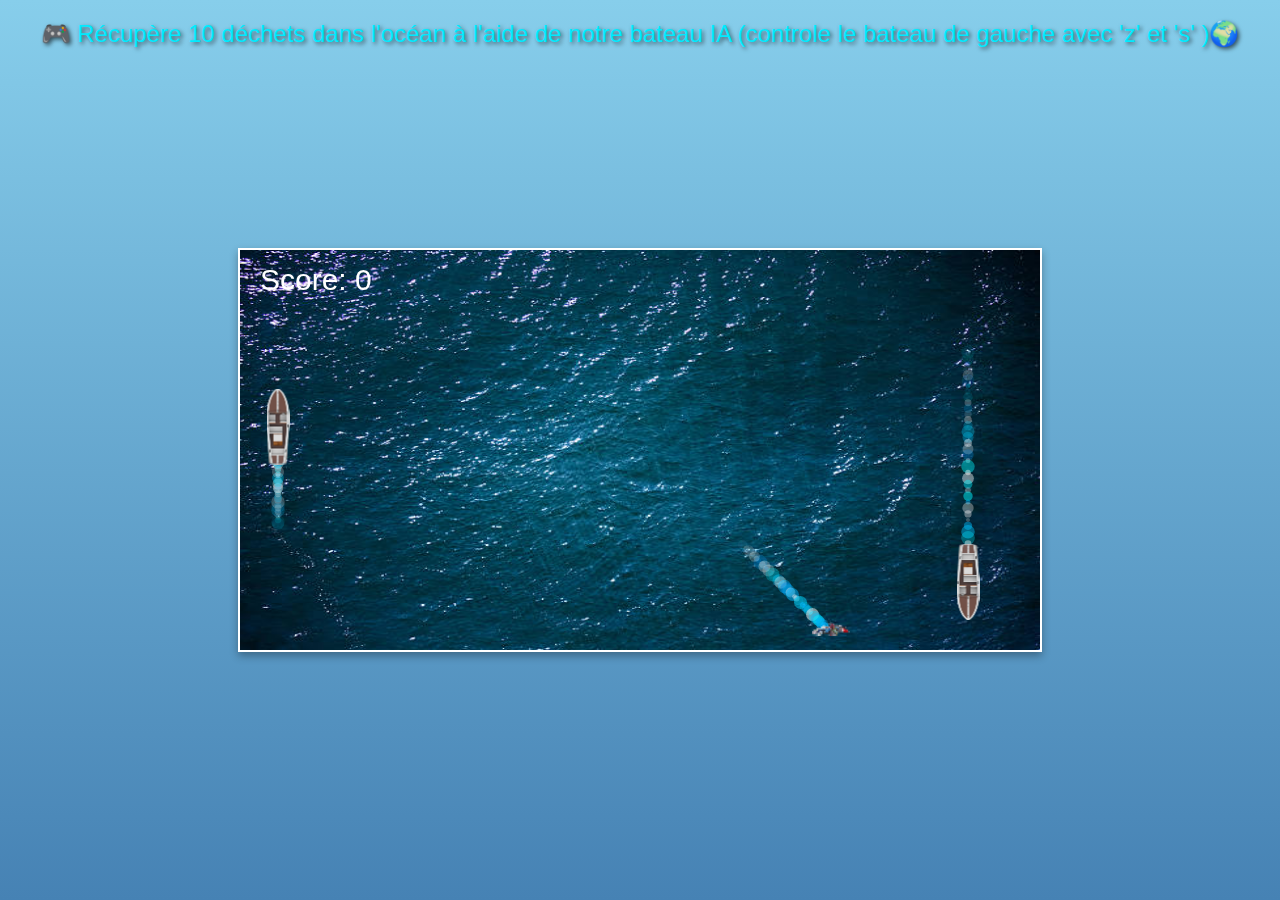
<file: captcha.html>
<!DOCTYPE html>
<html lang="fr">
<head>
  <meta charset="UTF-8">
  <meta name="viewport" content="width=device-width, initial-scale=1.0">
  <meta name="description" content="Clean the River CAPTCHA - A fun interactive game for CAPTCHA verification.">
  <title>Clean the River CAPTCHA</title>
  <link rel="stylesheet" href="style_cha.css">
</head>
<body>
  <div id="instruction">🎮 Récupère 10 déchets dans l'océan à l'aide de notre bateau IA (controle le bateau de gauche avec 'z' et 's' )🌍</div> <!-- Consigne affichée ici -->
  <canvas id="gameCanvas" aria-label="Game canvas for Clean the River"></canvas>
  <div id="captchaResult" class="hidden">
    🎉 Great Job! CAPTCHA Passed! 🎉
    <button id="restartButton" class="hidden">Restart</button>
    <button id="validateButton" class="hidden">Validate</button> <!-- Nouveau bouton Valider -->
    <button id="continueButton" class="hidden">Continue</button> <!-- Nouveau bouton Continuer -->
  </div>
  <script src="cha.js"></script>
</body>
</html>
</file>
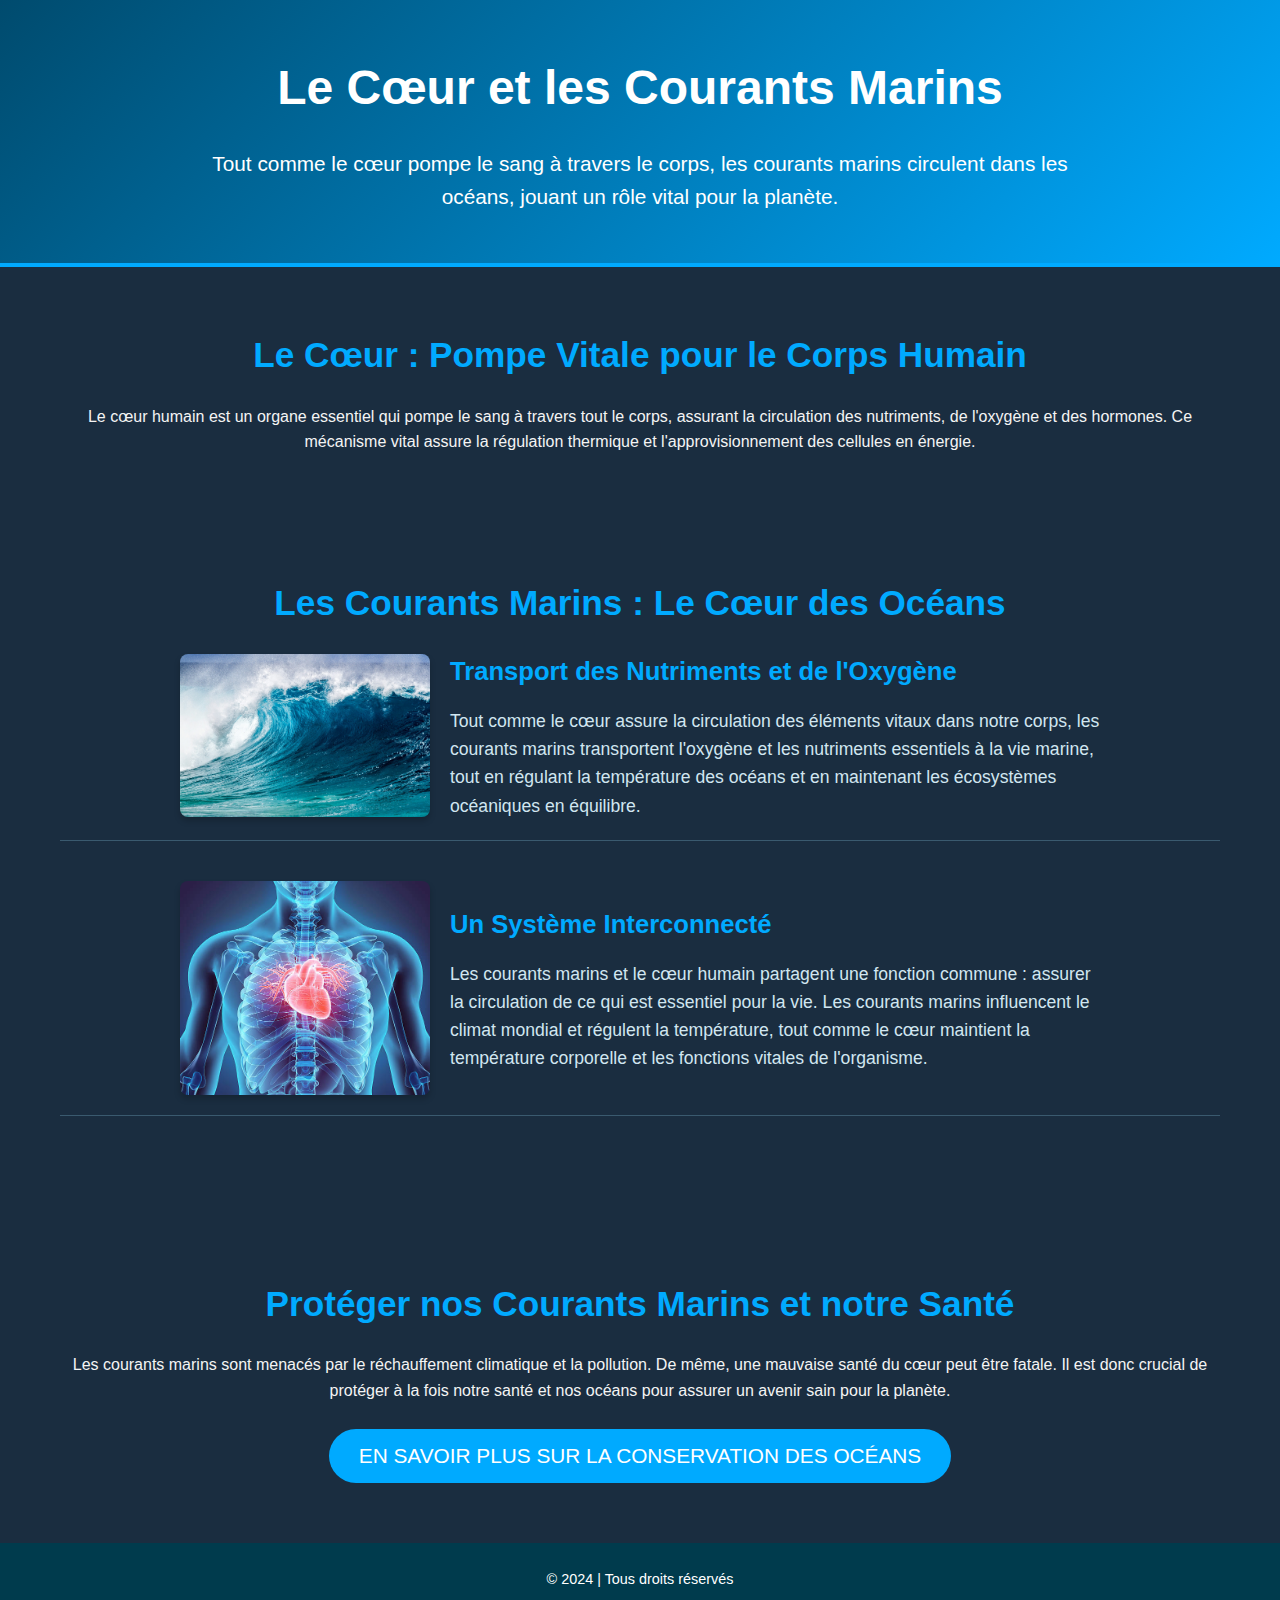
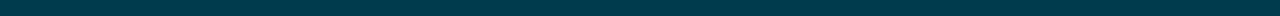
<file: coeur.html>
<!DOCTYPE html>
<html lang="fr">
<head>
    <meta charset="UTF-8">
    <meta name="viewport" content="width=device-width, initial-scale=1.0">
    <meta name="description" content="Les courants marins et le cœur humain : des systèmes vitaux pour la planète et les êtres vivants. Découvrez comment ils interagissent pour maintenir la vie sur Terre.">
    <title>Le Cœur et les Courants Marins</title>
    <link rel="stylesheet" href="coeur.css">
</head>
<body>
    <header>
        <div class="header-content">
            <h1>Le Cœur et les Courants Marins</h1>
            <p>Tout comme le cœur pompe le sang à travers le corps, les courants marins circulent dans les océans, jouant un rôle vital pour la planète.</p>
        </div>
    </header>

    <section class="intro">
        <h2>Le Cœur : Pompe Vitale pour le Corps Humain</h2>
        <p>Le cœur humain est un organe essentiel qui pompe le sang à travers tout le corps, assurant la circulation des nutriments, de l'oxygène et des hormones. Ce mécanisme vital assure la régulation thermique et l'approvisionnement des cellules en énergie.</p>
    </section>

    <section class="parallel">
        <h2>Les Courants Marins : Le Cœur des Océans</h2>
        <div class="fact">
            <img src="assets/images/currents.jpg" alt="Courants marins">
            <div class="fact-text">
                <h3>Transport des Nutriments et de l'Oxygène</h3>
                <p>Tout comme le cœur assure la circulation des éléments vitaux dans notre corps, les courants marins transportent l'oxygène et les nutriments essentiels à la vie marine, tout en régulant la température des océans et en maintenant les écosystèmes océaniques en équilibre.</p>
            </div>
        </div>
        <div class="fact">
            <img src="assets/images/heart-ocean.jpg" alt="Cœur et Océan">
            <div class="fact-text">
                <h3>Un Système Interconnecté</h3>
                <p>Les courants marins et le cœur humain partagent une fonction commune : assurer la circulation de ce qui est essentiel pour la vie. Les courants marins influencent le climat mondial et régulent la température, tout comme le cœur maintient la température corporelle et les fonctions vitales de l'organisme.</p>
            </div>
        </div>
    </section>

    <section class="conservation">
        <h2>Protéger nos Courants Marins et notre Santé</h2>
        <p>Les courants marins sont menacés par le réchauffement climatique et la pollution. De même, une mauvaise santé du cœur peut être fatale. Il est donc crucial de protéger à la fois notre santé et nos océans pour assurer un avenir sain pour la planète.</p>
        <a href="https://www.raceforwater.org/fr/" target="_blank">
            <button>En savoir plus sur la conservation des océans</button>
        </a>
    </section>

    <footer>
        <p>&copy; 2024 | Tous droits réservés</p>
    </footer>
</body>
</html>
</file>
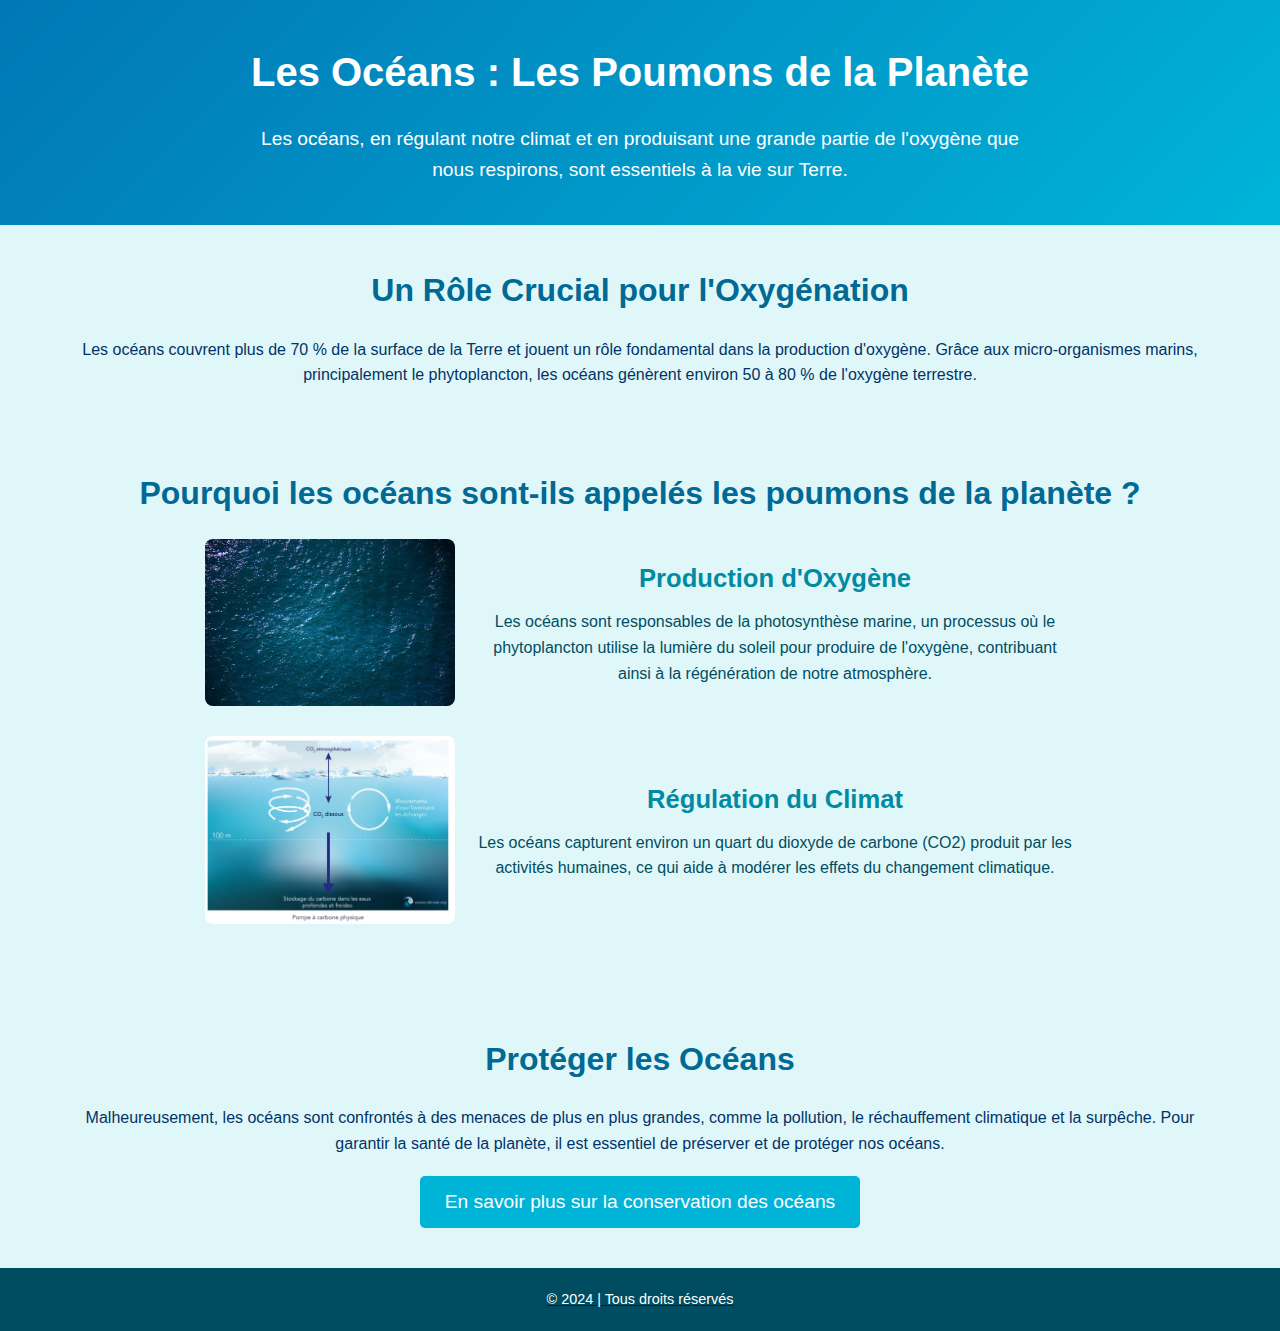
<file: index_1.html>
<!DOCTYPE html>
<html lang="fr">
<head>
    <meta charset="UTF-8">
    <meta name="viewport" content="width=device-width, initial-scale=1.0">
    <meta name="description" content="Les océans sont les poumons de la planète. Découvrez pourquoi ils jouent un rôle crucial dans la régulation de notre climat et la production d'oxygène.">
    <title>Les Océans : Les Poumons de la Planète</title>
    <link rel="stylesheet" href="style_1.css">
</head>
<body>
    <header>
        <div class="header-content">
            <h1>Les Océans : Les Poumons de la Planète</h1>
            <p>Les océans, en régulant notre climat et en produisant une grande partie de l'oxygène que nous respirons, sont essentiels à la vie sur Terre.</p>
        </div>
    </header>

    <section class="intro">
        <h2>Un Rôle Crucial pour l'Oxygénation</h2>
        <p>Les océans couvrent plus de 70 % de la surface de la Terre et jouent un rôle fondamental dans la production d'oxygène. Grâce aux micro-organismes marins, principalement le phytoplancton, les océans génèrent environ 50 à 80 % de l'oxygène terrestre.</p>
    </section>

    <section class="ocean-facts">
        <h2>Pourquoi les océans sont-ils appelés les poumons de la planète ?</h2>
        <div class="fact">
            <img src="assets/images/background.jpg" alt="Océan">
            <div class="fact-text">
                <h3>Production d'Oxygène</h3>
                <p>Les océans sont responsables de la photosynthèse marine, un processus où le phytoplancton utilise la lumière du soleil pour produire de l'oxygène, contribuant ainsi à la régénération de notre atmosphère.</p>
            </div>
        </div>
        <div class="fact">
            <img src="assets/images/carbon-capture.jpg" alt="Absorption du dioxyde de carbone">
            <div class="fact-text">
                <h3>Régulation du Climat</h3>
                <p>Les océans capturent environ un quart du dioxyde de carbone (CO2) produit par les activités humaines, ce qui aide à modérer les effets du changement climatique.</p>
            </div>
        </div>
    </section>

    <section class="conservation">
        <h2>Protéger les Océans</h2>
        <p>Malheureusement, les océans sont confrontés à des menaces de plus en plus grandes, comme la pollution, le réchauffement climatique et la surpêche. Pour garantir la santé de la planète, il est essentiel de préserver et de protéger nos océans.</p>
        <a href="https://www.raceforwater.org/fr/" target="_blank">
            <button>En savoir plus sur la conservation des océans</button>
    </section>

    <footer>
        <p>&copy; 2024 | Tous droits réservés </p>
    </footer>
</body>
</html>
</file>
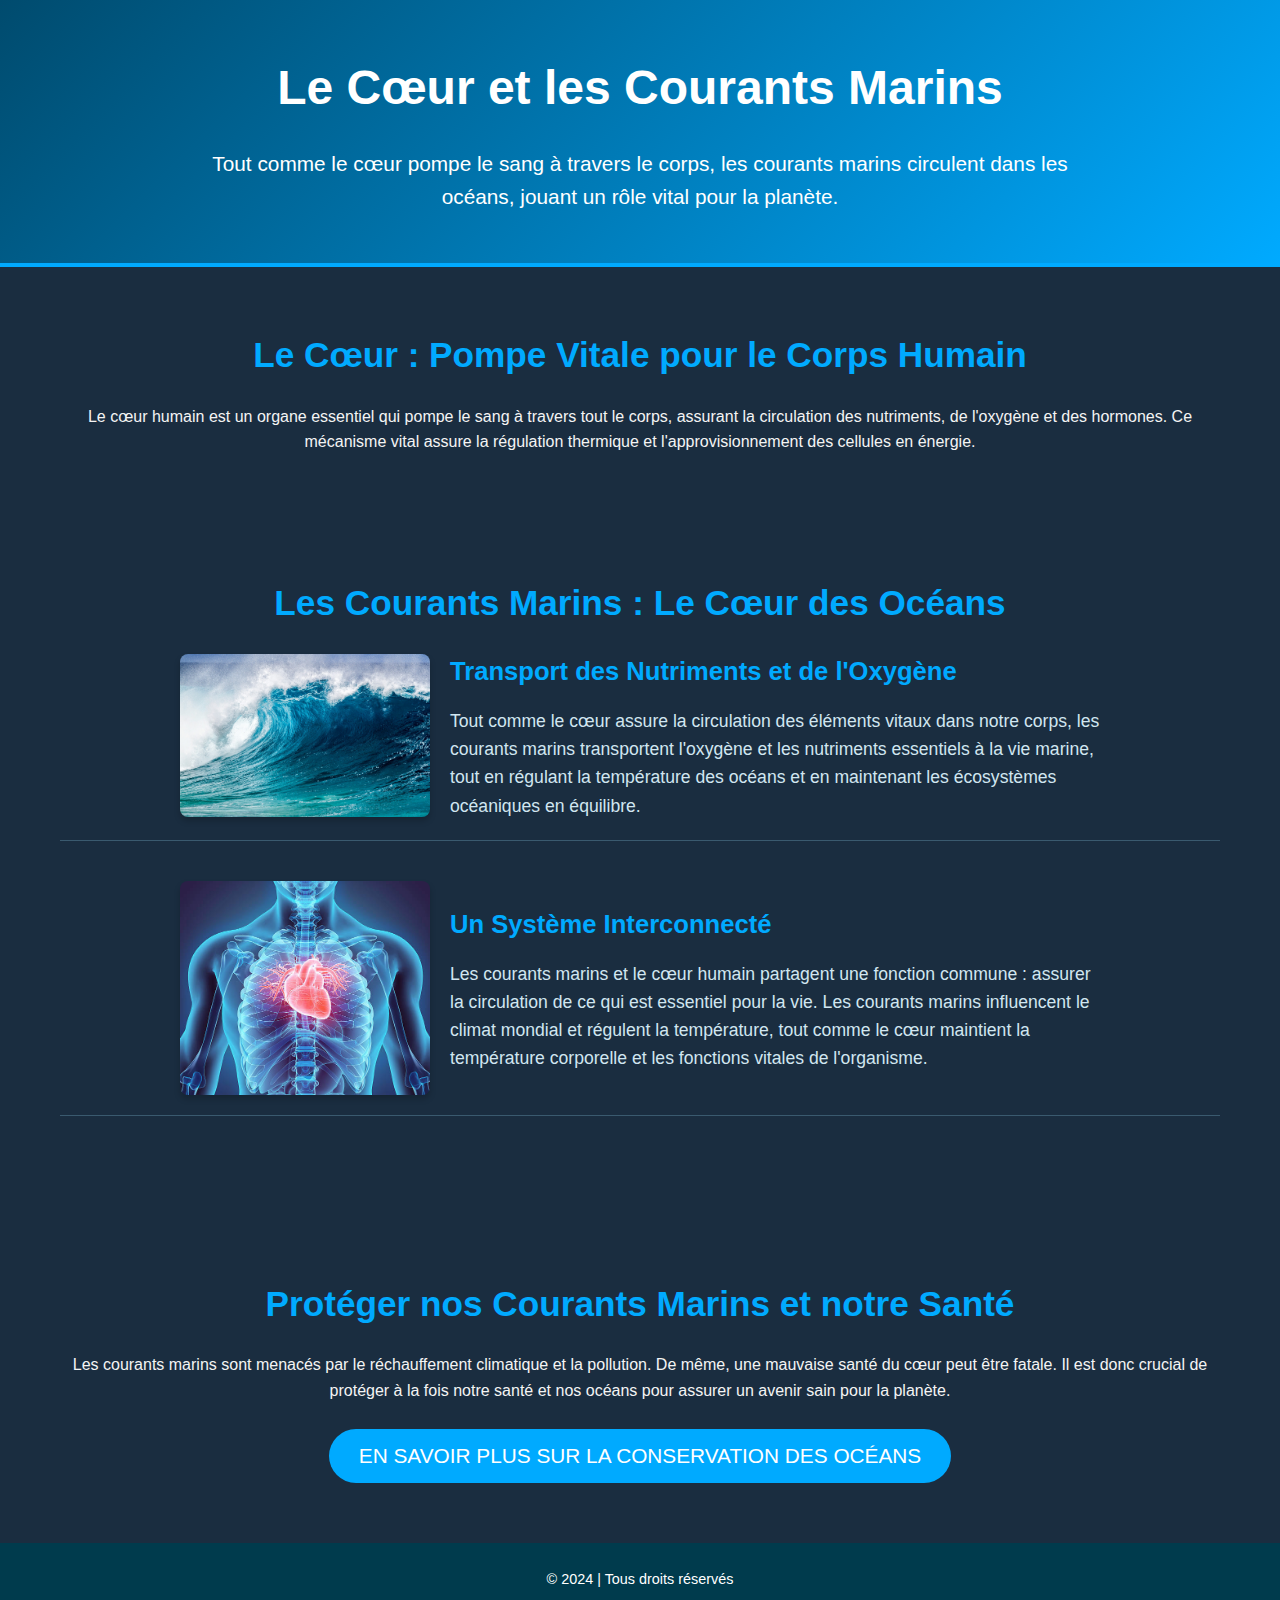
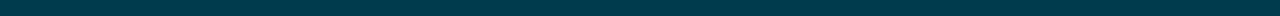
<file: index_2.html>
<!DOCTYPE html>
<html lang="fr">
<head>
    <meta charset="UTF-8">
    <meta name="viewport" content="width=device-width, initial-scale=1.0">
    <meta name="description" content="Les courants marins et le cœur humain : des systèmes vitaux pour la planète et les êtres vivants. Découvrez comment ils interagissent pour maintenir la vie sur Terre.">
    <title>Le Cœur et les Courants Marins</title>
    <link rel="stylesheet" href="style_2.css">
</head>
<body>
    <header>
        <div class="header-content">
            <h1>Le Cœur et les Courants Marins</h1>
            <p>Tout comme le cœur pompe le sang à travers le corps, les courants marins circulent dans les océans, jouant un rôle vital pour la planète.</p>
        </div>
    </header>

    <section class="intro">
        <h2>Le Cœur : Pompe Vitale pour le Corps Humain</h2>
        <p>Le cœur humain est un organe essentiel qui pompe le sang à travers tout le corps, assurant la circulation des nutriments, de l'oxygène et des hormones. Ce mécanisme vital assure la régulation thermique et l'approvisionnement des cellules en énergie.</p>
    </section>

    <section class="parallel">
        <h2>Les Courants Marins : Le Cœur des Océans</h2>
        <div class="fact">
            <img src="assets/images/currents.jpg" alt="Courants marins">
            <div class="fact-text">
                <h3>Transport des Nutriments et de l'Oxygène</h3>
                <p>Tout comme le cœur assure la circulation des éléments vitaux dans notre corps, les courants marins transportent l'oxygène et les nutriments essentiels à la vie marine, tout en régulant la température des océans et en maintenant les écosystèmes océaniques en équilibre.</p>
            </div>
        </div>
        <div class="fact">
            <img src="assets/images/heart-ocean.jpg" alt="Cœur et Océan">
            <div class="fact-text">
                <h3>Un Système Interconnecté</h3>
                <p>Les courants marins et le cœur humain partagent une fonction commune : assurer la circulation de ce qui est essentiel pour la vie. Les courants marins influencent le climat mondial et régulent la température, tout comme le cœur maintient la température corporelle et les fonctions vitales de l'organisme.</p>
            </div>
        </div>
    </section>

    <section class="conservation">
        <h2>Protéger nos Courants Marins et notre Santé</h2>
        <p>Les courants marins sont menacés par le réchauffement climatique et la pollution. De même, une mauvaise santé du cœur peut être fatale. Il est donc crucial de protéger à la fois notre santé et nos océans pour assurer un avenir sain pour la planète.</p>
        <a href="https://www.raceforwater.org/fr/" target="_blank">
            <button>En savoir plus sur la conservation des océans</button>
        </a>
    </section>

    <footer>
        <p>&copy; 2024 | Tous droits réservés</p>
    </footer>
</body>
</html>
</file>
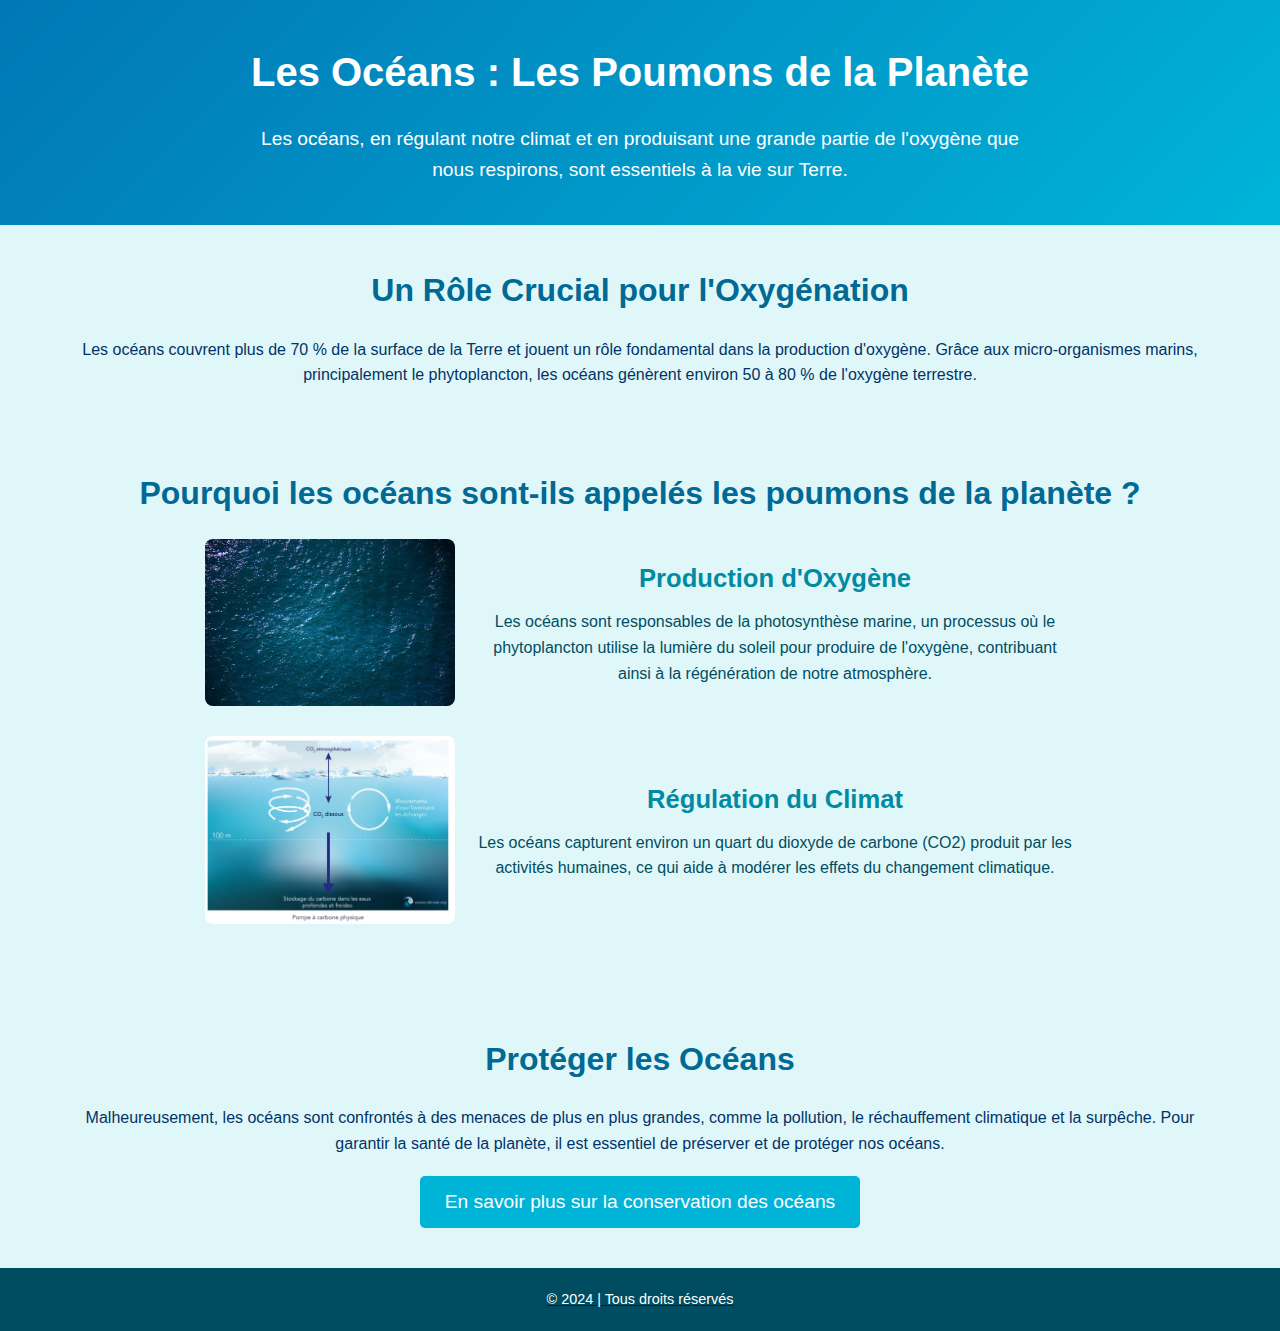
<file: poumon.html>
<!DOCTYPE html>
<html lang="fr">
<head>
    <meta charset="UTF-8">
    <meta name="viewport" content="width=device-width, initial-scale=1.0">
    <meta name="description" content="Les océans sont les poumons de la planète. Découvrez pourquoi ils jouent un rôle crucial dans la régulation de notre climat et la production d'oxygène.">
    <title>Les Océans : Les Poumons de la Planète</title>
    <link rel="stylesheet" href="poumon.css">
</head>
<body>
    <header>
        <div class="header-content">
            <h1>Les Océans : Les Poumons de la Planète</h1>
            <p>Les océans, en régulant notre climat et en produisant une grande partie de l'oxygène que nous respirons, sont essentiels à la vie sur Terre.</p>
        </div>
    </header>

    <section class="intro">
        <h2>Un Rôle Crucial pour l'Oxygénation</h2>
        <p>Les océans couvrent plus de 70 % de la surface de la Terre et jouent un rôle fondamental dans la production d'oxygène. Grâce aux micro-organismes marins, principalement le phytoplancton, les océans génèrent environ 50 à 80 % de l'oxygène terrestre.</p>
    </section>

    <section class="ocean-facts">
        <h2>Pourquoi les océans sont-ils appelés les poumons de la planète ?</h2>
        <div class="fact">
            <img src="assets/images/background.jpg" alt="Océan">
            <div class="fact-text">
                <h3>Production d'Oxygène</h3>
                <p>Les océans sont responsables de la photosynthèse marine, un processus où le phytoplancton utilise la lumière du soleil pour produire de l'oxygène, contribuant ainsi à la régénération de notre atmosphère.</p>
            </div>
        </div>
        <div class="fact">
            <img src="assets/images/carbon-capture.jpg" alt="Absorption du dioxyde de carbone">
            <div class="fact-text">
                <h3>Régulation du Climat</h3>
                <p>Les océans capturent environ un quart du dioxyde de carbone (CO2) produit par les activités humaines, ce qui aide à modérer les effets du changement climatique.</p>
            </div>
        </div>
    </section>

    <section class="conservation">
        <h2>Protéger les Océans</h2>
        <p>Malheureusement, les océans sont confrontés à des menaces de plus en plus grandes, comme la pollution, le réchauffement climatique et la surpêche. Pour garantir la santé de la planète, il est essentiel de préserver et de protéger nos océans.</p>
        <a href="https://www.raceforwater.org/fr/" target="_blank">
            <button>En savoir plus sur la conservation des océans</button>
    </section>

    <footer>
        <p>&copy; 2024 | Tous droits réservés </p>
    </footer>
</body>
</html>
</file>
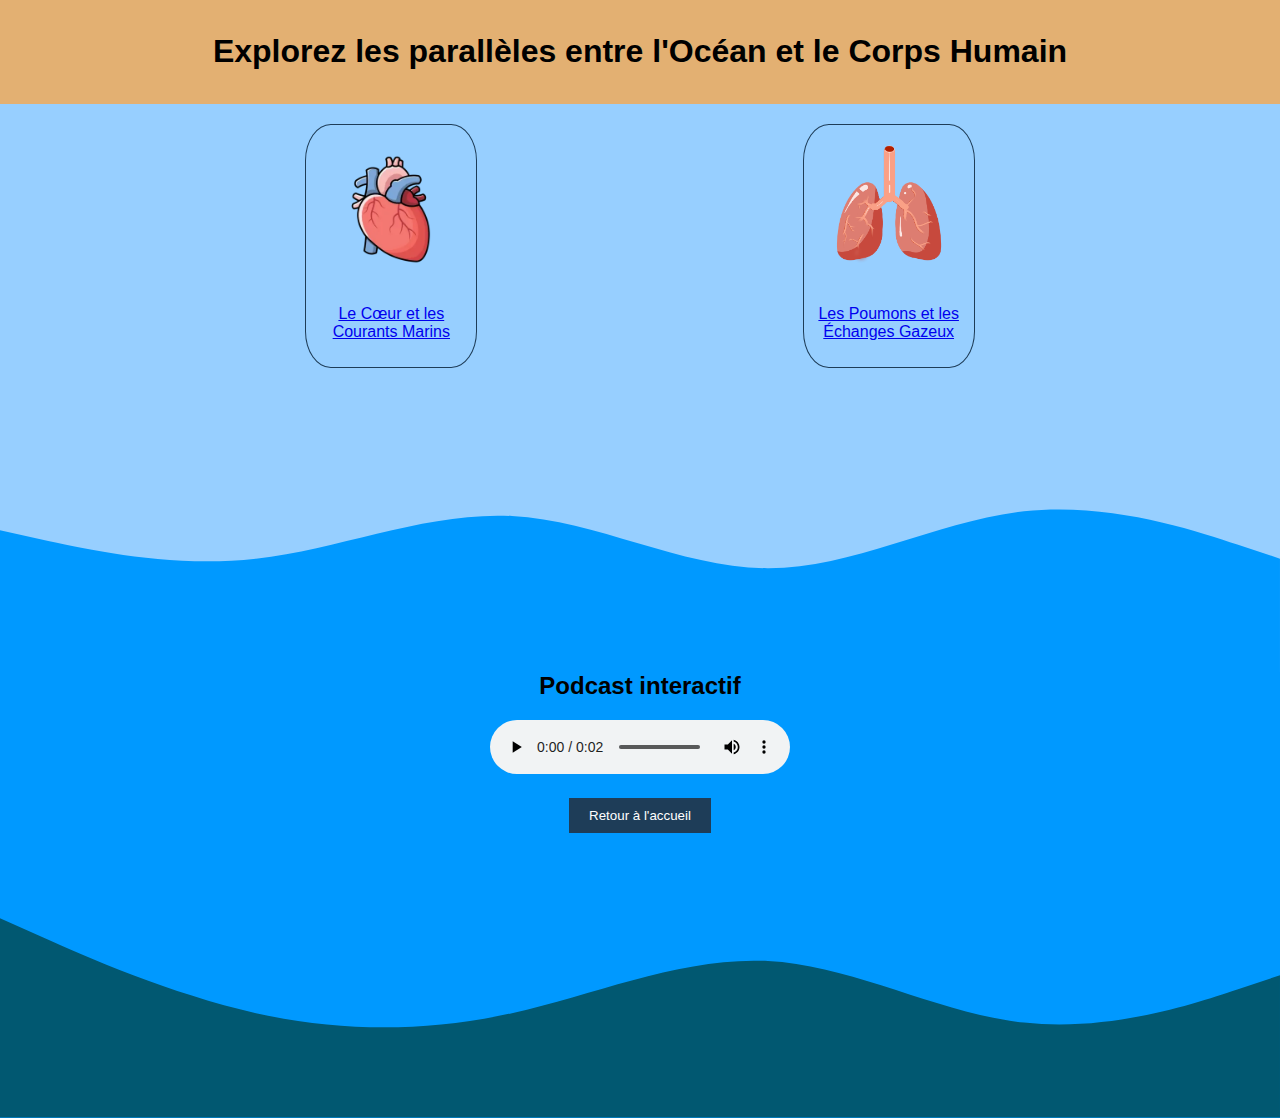
<file: presentations.html>
<!DOCTYPE html>
<html lang="fr">
<head>
  <meta charset="UTF-8">
  <meta name="viewport" content="width=device-width, initial-scale=1.0">
  <title>Les parallèles entre le corps humain et l'océan</title>
  <link rel="stylesheet" href="presentation.css"> <!-- Lien vers le fichier CSS -->
</head>
<body>
  <div class="presentation-container">
    <div class="titre">
      <h1>Explorez les parallèles entre l'Océan et le Corps Humain</h1>
    </div>
    <div class="interactive-elements">
      <!-- Cœur et Courants Marins - Lien vers index_1.html -->
      <a href="coeur.html" class="item" id="coeur">
        <img src="assets/icons/coeur.png" alt="Coeur">
        <p>Le Cœur et les Courants Marins</p>
      </a>
      <!-- Poumons et Échanges Gazeux - Lien vers index_2.html -->
      <a href="poumon.html" class="item" id="poumons">
        <img src="assets/icons/poumons.png" alt="Poumons">
        <p>Les Poumons et les Échanges Gazeux</p>
      </a>
    </div>

    <svg xmlns="http://www.w3.org/2000/svg" viewBox="0 0 1440 320">
      <path fill="#0099ff" fill-opacity="1" d="M0,160L48,170.7C96,181,192,203,288,192C384,181,480,139,576,144C672,149,768,203,864,202.7C960,203,1056,149,1152,138.7C1248,128,1344,160,1392,176L1440,192L1440,320L1392,320C1344,320,1248,320,1152,320C1056,320,960,320,864,320C768,320,672,320,576,320C480,320,384,320,288,320C192,320,96,320,48,320L0,320Z"></path>
    </svg>

    <div class="audio-container">
      <h2>Podcast interactif</h2>
      <audio controls>
        <source src="assets/audio/podcast.mp3" type="audio/mp3">
        Votre navigateur ne supporte pas l'élément audio.
      </audio>
      <button onclick="window.location.href='index.html'">Retour à l'accueil</button>
    </div>
  </div>

  <div class="vague2">
    <svg xmlns="http://www.w3.org/2000/svg" viewBox="0 0 1440 320">
      <path fill="#015871" fill-opacity="1" d="M0,96L48,117.3C96,139,192,181,288,202.7C384,224,480,224,576,202.7C672,181,768,139,864,144C960,149,1056,203,1152,213.3C1248,224,1344,192,1392,176L1440,160L1440,320L1392,320C1344,320,1248,320,1152,320C1056,320,960,320,864,320C768,320,672,320,576,320C480,320,384,320,288,320C192,320,96,320,48,320L0,320Z"></path>
    </svg>
  </div>

  <script src="script.js"></script>
</body>
</html>
</file>
<file: style_cha.css>
body {
  margin: 0;
  display: flex;
  justify-content: center;
  align-items: center;
  flex-direction: column;
  height: 100vh;
  background: linear-gradient(to bottom, #87CEEB, #4682B4);
  color: white;
  font-family: Arial, sans-serif;
  text-align: center;
}

#instruction {
  font-size: 24px;
  color: rgb(0, 234, 255);
  text-shadow: 2px 2px 4px rgba(0, 0, 0, 0.6);
  position: absolute;
  top: 20px;
  width: 100%;
  text-align: center;
  z-index: 10;
}

canvas {
  border: 2px solid white;
  background: #1E3C72;
  box-shadow: 0 4px 8px rgba(0, 0, 0, 0.3);
}

#captchaResult {
  margin-top: 20px;
  font-size: 24px;
  color: limegreen;
  text-shadow: 1px 1px 2px black;
}

button {
  padding: 10px 20px;
  font-size: 18px;
  border: none;
  border-radius: 5px;
  cursor: pointer;
  background-color: #28a745;
  color: white;
  transition: background-color 0.3s;
}

button:hover {
  background-color: #218838;
}

button:focus {
  outline: none;
}

.hidden {
  display: none;
}

#validateButton,
#continueButton {
  padding: 10px 20px;
  font-size: 18px;
  border: none;
  border-radius: 5px;
  cursor: pointer;
  background-color: #007bff;
  color: white;
  transition: background-color 0.3s;
  margin-top: 10px;
}

#validateButton:hover,
#continueButton:hover {
  background-color: #0056b3;
}

#validateButton:focus,
#continueButton:focus {
  outline: none;
}
</file>
<file: coeur.css>
* {
    margin: 0;
    padding: 0;
    box-sizing: border-box;
}

body {
    font-family: 'Arial', sans-serif;
    background: #1a2d40; /* Fond sombre inspiré de l'océan */
    color: #f4f4f4; /* Texte clair pour contraster avec le fond sombre */
    line-height: 1.6;
}

header {
    background: linear-gradient(135deg, #004b6e, #00aaff); /* Dégradé inspiré de l'océan profond et de l'eau claire */
    color: white;
    text-align: center;
    padding: 50px 20px;
    border-bottom: 4px solid #00aaff; /* Bordure nette pour un look moderne */
}

header h1 {
    font-size: 3rem;
    margin-bottom: 20px;
    font-weight: 700;
}

header p {
    font-size: 1.3rem;
    max-width: 900px;
    margin: 0 auto;
}

section {
    padding: 60px 20px;
    max-width: 1200px;
    margin: 0 auto;
}

.intro, .parallel, .conservation {
    text-align: center;
}

h2 {
    font-size: 2.2rem;
    margin-bottom: 20px;
    color: #00aaff; /* Accent bleu clair pour faire ressortir les titres */
}

.parallel .fact {
    display: flex;
    justify-content: center;
    align-items: center;
    margin-bottom: 40px;
    border-bottom: 1px solid #3a5a6f; /* Légère bordure pour séparer les sections */
    padding-bottom: 20px;
}

.parallel .fact img {
    width: 250px;
    height: auto;
    margin-right: 20px;
    border-radius: 8px;
    box-shadow: 0 4px 6px rgba(0, 0, 0, 0.2); /* Ombre légère pour les images */
}

.parallel .fact-text {
    max-width: 650px;
    text-align: left;
}

.parallel .fact-text h3 {
    font-size: 1.6rem;
    color: #00aaff;
    margin-bottom: 15px;
}

.parallel .fact-text p {
    font-size: 1.1rem;
    color: #d1e6f0;
}

.conservation button {
    background-color: #00aaff;
    color: white;
    border: none;
    padding: 15px 30px;
    font-size: 1.3rem;
    cursor: pointer;
    border-radius: 30px; /* Bordures arrondies pour un look moderne */
    transition: background-color 0.3s ease, transform 0.3s ease;
    margin-top: 25px;
    text-transform: uppercase;
}

.conservation button:hover {
    background-color: #007c99; /* Bleu plus foncé au survol */
    transform: scale(1.05); /* Agrandissement au survol pour effet interactif */
}

footer {
    background-color: #003b4d; /* Fond bleu foncé pour footer */
    color: white;
    text-align: center;
    padding: 25px;
    font-size: 0.9rem;
}

footer p {
    margin: 0;
}

a {
    text-decoration: none;
}
</file>
<file: style_1.css>
* {
    margin: 0;
    padding: 0;
    box-sizing: border-box;
}

body {
    font-family: 'Arial', sans-serif;
    background: #e0f7fa; /* Un bleu clair rappelant l'eau */
    color: #003366; /* Un bleu profond pour le texte */
    line-height: 1.6;
}

header {
    background: linear-gradient(135deg, #0077b6, #00b4d8); /* Un dégradé bleu évoquant l'océan */
    color: white;
    text-align: center;
    padding: 40px 20px;
}

header h1 {
    font-size: 2.5rem;
    margin-bottom: 20px;
}

header p {
    font-size: 1.2rem;
    max-width: 800px;
    margin: 0 auto;
}

section {
    padding: 40px 20px;
    max-width: 1200px;
    margin: 0 auto;
}

.intro, .ocean-facts, .conservation {
    text-align: center;
}

h2 {
    font-size: 2rem;
    margin-bottom: 20px;
    color: #006994; /* Un bleu plus foncé pour les titres */
}

.ocean-facts .fact {
    display: flex;
    justify-content: center;
    align-items: center;
    margin-bottom: 30px;
}

.ocean-facts .fact img {
    width: 250px;
    height: auto;
    margin-right: 20px;
    border-radius: 8px;
}

.ocean-facts .fact-text {
    max-width: 600px;
}

.ocean-facts .fact-text h3 {
    font-size: 1.6rem;
    color: #008ba3; /* Bleu-vert inspiré de l'océan */
    margin-bottom: 10px;
}

.ocean-facts .fact-text p {
    font-size: 1rem;
    color: #004d61; /* Bleu marine pour plus de contraste */
}

.conservation button {
    background-color: #00b4d8; /* Bleu clair */
    color: white;
    border: none;
    padding: 15px 25px;
    font-size: 1.2rem;
    cursor: pointer;
    border-radius: 5px;
    margin-top: 20px;
    transition: background-color 0.3s;
}

.conservation button:hover {
    background-color: #0077b6; /* Un bleu un peu plus foncé pour l'effet au survol */
}

footer {
    background-color: #004d61; /* Bleu marine pour le pied de page */
    color: white;
    text-align: center;
    padding: 20px;
    font-size: 0.9rem;
}

footer p {
    margin: 0;
}

#instruction {
    font-size: 24px;
    color: #00b4d8; /* Bleu océan clair pour la consigne */
    text-shadow: 2px 2px 4px rgba(0, 0, 0, 0.6);
    position: absolute;
    top: 20px;
    width: 100%;
    text-align: center;
    z-index: 10;
}
</file>
<file: style_2.css>
* {
    margin: 0;
    padding: 0;
    box-sizing: border-box;
}

body {
    font-family: 'Arial', sans-serif;
    background: #1a2d40; /* Fond sombre inspiré de l'océan */
    color: #f4f4f4; /* Texte clair pour contraster avec le fond sombre */
    line-height: 1.6;
}

header {
    background: linear-gradient(135deg, #004b6e, #00aaff); /* Dégradé inspiré de l'océan profond et de l'eau claire */
    color: white;
    text-align: center;
    padding: 50px 20px;
    border-bottom: 4px solid #00aaff; /* Bordure nette pour un look moderne */
}

header h1 {
    font-size: 3rem;
    margin-bottom: 20px;
    font-weight: 700;
}

header p {
    font-size: 1.3rem;
    max-width: 900px;
    margin: 0 auto;
}

section {
    padding: 60px 20px;
    max-width: 1200px;
    margin: 0 auto;
}

.intro, .parallel, .conservation {
    text-align: center;
}

h2 {
    font-size: 2.2rem;
    margin-bottom: 20px;
    color: #00aaff; /* Accent bleu clair pour faire ressortir les titres */
}

.parallel .fact {
    display: flex;
    justify-content: center;
    align-items: center;
    margin-bottom: 40px;
    border-bottom: 1px solid #3a5a6f; /* Légère bordure pour séparer les sections */
    padding-bottom: 20px;
}

.parallel .fact img {
    width: 250px;
    height: auto;
    margin-right: 20px;
    border-radius: 8px;
    box-shadow: 0 4px 6px rgba(0, 0, 0, 0.2); /* Ombre légère pour les images */
}

.parallel .fact-text {
    max-width: 650px;
    text-align: left;
}

.parallel .fact-text h3 {
    font-size: 1.6rem;
    color: #00aaff;
    margin-bottom: 15px;
}

.parallel .fact-text p {
    font-size: 1.1rem;
    color: #d1e6f0;
}

.conservation button {
    background-color: #00aaff;
    color: white;
    border: none;
    padding: 15px 30px;
    font-size: 1.3rem;
    cursor: pointer;
    border-radius: 30px; /* Bordures arrondies pour un look moderne */
    transition: background-color 0.3s ease, transform 0.3s ease;
    margin-top: 25px;
    text-transform: uppercase;
}

.conservation button:hover {
    background-color: #007c99; /* Bleu plus foncé au survol */
    transform: scale(1.05); /* Agrandissement au survol pour effet interactif */
}

footer {
    background-color: #003b4d; /* Fond bleu foncé pour footer */
    color: white;
    text-align: center;
    padding: 25px;
    font-size: 0.9rem;
}

footer p {
    margin: 0;
}

a {
    text-decoration: none;
}
</file>
<file: poumon.css>
* {
    margin: 0;
    padding: 0;
    box-sizing: border-box;
}

body {
    font-family: 'Arial', sans-serif;
    background: #e0f7fa; /* Un bleu clair rappelant l'eau */
    color: #003366; /* Un bleu profond pour le texte */
    line-height: 1.6;
}

header {
    background: linear-gradient(135deg, #0077b6, #00b4d8); /* Un dégradé bleu évoquant l'océan */
    color: white;
    text-align: center;
    padding: 40px 20px;
}

header h1 {
    font-size: 2.5rem;
    margin-bottom: 20px;
}

header p {
    font-size: 1.2rem;
    max-width: 800px;
    margin: 0 auto;
}

section {
    padding: 40px 20px;
    max-width: 1200px;
    margin: 0 auto;
}

.intro, .ocean-facts, .conservation {
    text-align: center;
}

h2 {
    font-size: 2rem;
    margin-bottom: 20px;
    color: #006994; /* Un bleu plus foncé pour les titres */
}

.ocean-facts .fact {
    display: flex;
    justify-content: center;
    align-items: center;
    margin-bottom: 30px;
}

.ocean-facts .fact img {
    width: 250px;
    height: auto;
    margin-right: 20px;
    border-radius: 8px;
}

.ocean-facts .fact-text {
    max-width: 600px;
}

.ocean-facts .fact-text h3 {
    font-size: 1.6rem;
    color: #008ba3; /* Bleu-vert inspiré de l'océan */
    margin-bottom: 10px;
}

.ocean-facts .fact-text p {
    font-size: 1rem;
    color: #004d61; /* Bleu marine pour plus de contraste */
}

.conservation button {
    background-color: #00b4d8; /* Bleu clair */
    color: white;
    border: none;
    padding: 15px 25px;
    font-size: 1.2rem;
    cursor: pointer;
    border-radius: 5px;
    margin-top: 20px;
    transition: background-color 0.3s;
}

.conservation button:hover {
    background-color: #0077b6; /* Un bleu un peu plus foncé pour l'effet au survol */
}

footer {
    background-color: #004d61; /* Bleu marine pour le pied de page */
    color: white;
    text-align: center;
    padding: 20px;
    font-size: 0.9rem;
}

footer p {
    margin: 0;
}

#instruction {
    font-size: 24px;
    color: #00b4d8; /* Bleu océan clair pour la consigne */
    text-shadow: 2px 2px 4px rgba(0, 0, 0, 0.6);
    position: absolute;
    top: 20px;
    width: 100%;
    text-align: center;
    z-index: 10;
}
</file>
<file: presentation.css>
/* presentation.css */
body {
  background-color: #97cfff;
  margin: 0;
  padding:0;
}

section svg, svg {
  margin: 0;
  padding: 0;
  display: block; /* Élimine l'espace blanc généré par le SVG en tant qu'élément inline */
  position: relative; /* S'assure que l'élément respecte les règles de son conteneur */
}

.presentation-container {
    padding: none;
    text-align: center;
    color: black;
    font-family:'Gill Sans', 'Gill Sans MT', Calibri, 'Trebuchet MS', sans-serif;
  }
  
  .interactive-elements {
    display: flex;
    justify-content: space-evenly;
    flex-wrap: wrap;
  }
  
  .item {
    margin: 20px;
    padding: 10px;
    border: 1px solid #1e3d58;
    width: 150px;
    cursor: pointer;
    transition: transform 0.3s;
    border-radius: 15%;
    
  }
  
  .item:hover {
    transform: scale(1.1);
  }
  
  .item img {
    width: 100%;
    height: auto;
  }
  
  .audio-container {
    background-color:#0099ff;
  }
  
  button {
    padding: 10px 20px;
    background-color: #1e3d58;
    color: white;
    border: none;
    cursor: pointer;
    margin-top: 20px;
  }
  
  .vague2{
    background-color: #0099ff;
  }

  h2{
    margin-top: 0;
    border-top: 0;
  }

  .audio-container button {
    display: block; /* S'assure que le bouton occupe toute la largeur disponible */
    margin: 20px auto; /* Centrer horizontalement et ajouter un espace au-dessus */
    margin-bottom: 0;
  }

  .titre{
    background-color: rgb(227, 176, 114);
    padding: 12px;
  }

  h1{
    font-family:sans-serif;
  }
</file>
